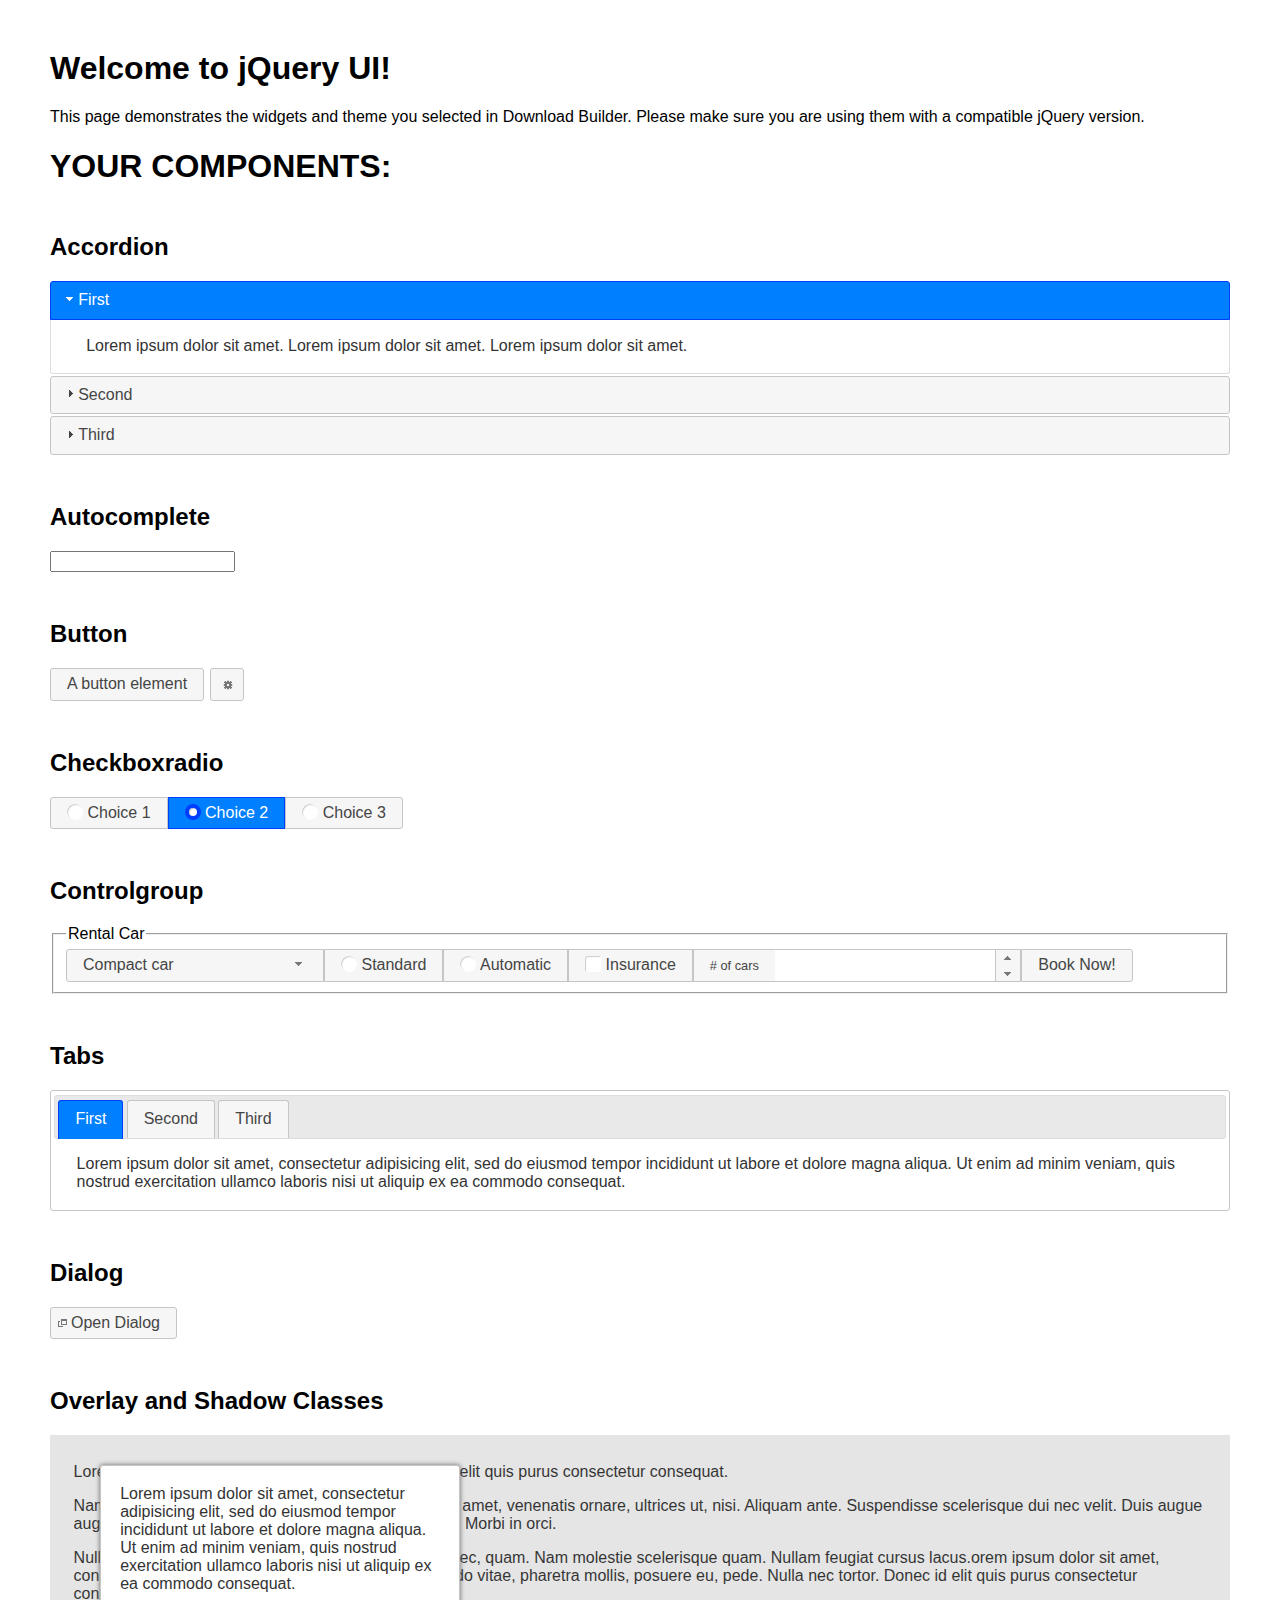
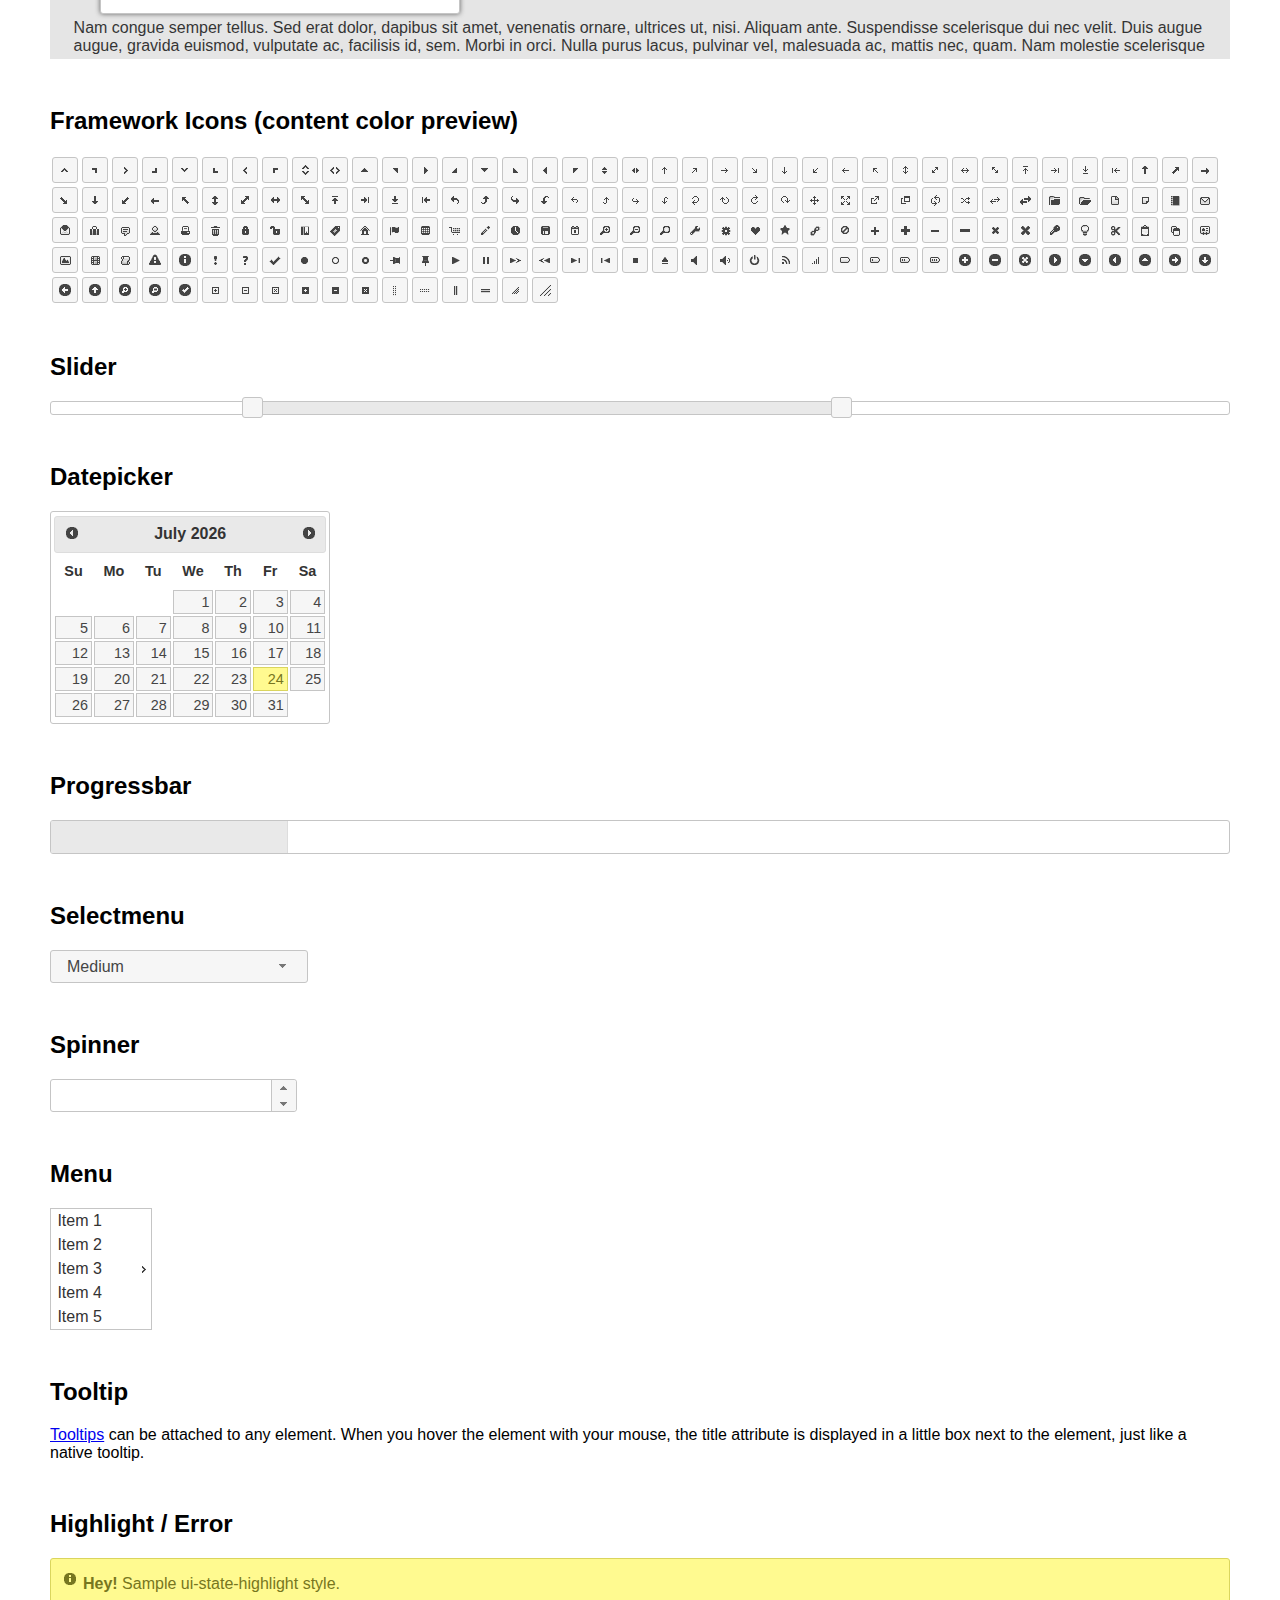
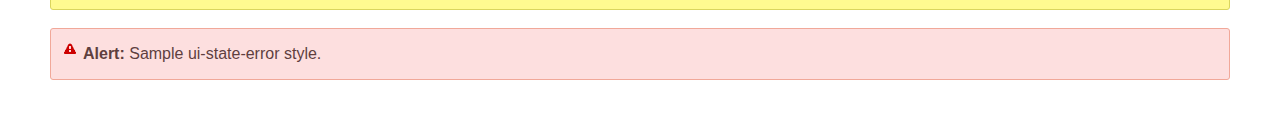
<file: web/library/jquery-ui-1.12.1.custom/index.html>
<!doctype html>
<html lang="us">
<head>
	<meta charset="utf-8">
	<title>jQuery UI Example Page</title>
	<link href="jquery-ui.css" rel="stylesheet">
	<style>
	body{
		font-family: "Trebuchet MS", sans-serif;
		margin: 50px;
	}
	.demoHeaders {
		margin-top: 2em;
	}
	#dialog-link {
		padding: .4em 1em .4em 20px;
		text-decoration: none;
		position: relative;
	}
	#dialog-link span.ui-icon {
		margin: 0 5px 0 0;
		position: absolute;
		left: .2em;
		top: 50%;
		margin-top: -8px;
	}
	#icons {
		margin: 0;
		padding: 0;
	}
	#icons li {
		margin: 2px;
		position: relative;
		padding: 4px 0;
		cursor: pointer;
		float: left;
		list-style: none;
	}
	#icons span.ui-icon {
		float: left;
		margin: 0 4px;
	}
	.fakewindowcontain .ui-widget-overlay {
		position: absolute;
	}
	select {
		width: 200px;
	}
	</style>
</head>
<body>

<h1>Welcome to jQuery UI!</h1>

<div class="ui-widget">
	<p>This page demonstrates the widgets and theme you selected in Download Builder. Please make sure you are using them with a compatible jQuery version.</p>
</div>

<h1>YOUR COMPONENTS:</h1>


<!-- Accordion -->
<h2 class="demoHeaders">Accordion</h2>
<div id="accordion">
	<h3>First</h3>
	<div>Lorem ipsum dolor sit amet. Lorem ipsum dolor sit amet. Lorem ipsum dolor sit amet.</div>
	<h3>Second</h3>
	<div>Phasellus mattis tincidunt nibh.</div>
	<h3>Third</h3>
	<div>Nam dui erat, auctor a, dignissim quis.</div>
</div>



<!-- Autocomplete -->
<h2 class="demoHeaders">Autocomplete</h2>
<div>
	<input id="autocomplete" title="type &quot;a&quot;">
</div>



<!-- Button -->
<h2 class="demoHeaders">Button</h2>
<button id="button">A button element</button>
<button id="button-icon">An icon-only button</button>



<!-- Checkboxradio -->
<h2 class="demoHeaders">Checkboxradio</h2>
<form style="margin-top: 1em;">
	<div id="radioset">
		<input type="radio" id="radio1" name="radio"><label for="radio1">Choice 1</label>
		<input type="radio" id="radio2" name="radio" checked="checked"><label for="radio2">Choice 2</label>
		<input type="radio" id="radio3" name="radio"><label for="radio3">Choice 3</label>
	</div>
</form>



<!-- Controlgroup -->
<h2 class="demoHeaders">Controlgroup</h2>
<fieldset>
	<legend>Rental Car</legend>
	<div id="controlgroup">
		<select id="car-type">
			<option>Compact car</option>
			<option>Midsize car</option>
			<option>Full size car</option>
			<option>SUV</option>
			<option>Luxury</option>
			<option>Truck</option>
			<option>Van</option>
		</select>
		<label for="transmission-standard">Standard</label>
		<input type="radio" name="transmission" id="transmission-standard">
		<label for="transmission-automatic">Automatic</label>
		<input type="radio" name="transmission" id="transmission-automatic">
		<label for="insurance">Insurance</label>
		<input type="checkbox" name="insurance" id="insurance">
		<label for="horizontal-spinner" class="ui-controlgroup-label"># of cars</label>
		<input id="horizontal-spinner" class="ui-spinner-input">
		<button>Book Now!</button>
	</div>
</fieldset>



<!-- Tabs -->
<h2 class="demoHeaders">Tabs</h2>
<div id="tabs">
	<ul>
		<li><a href="#tabs-1">First</a></li>
		<li><a href="#tabs-2">Second</a></li>
		<li><a href="#tabs-3">Third</a></li>
	</ul>
	<div id="tabs-1">Lorem ipsum dolor sit amet, consectetur adipisicing elit, sed do eiusmod tempor incididunt ut labore et dolore magna aliqua. Ut enim ad minim veniam, quis nostrud exercitation ullamco laboris nisi ut aliquip ex ea commodo consequat.</div>
	<div id="tabs-2">Phasellus mattis tincidunt nibh. Cras orci urna, blandit id, pretium vel, aliquet ornare, felis. Maecenas scelerisque sem non nisl. Fusce sed lorem in enim dictum bibendum.</div>
	<div id="tabs-3">Nam dui erat, auctor a, dignissim quis, sollicitudin eu, felis. Pellentesque nisi urna, interdum eget, sagittis et, consequat vestibulum, lacus. Mauris porttitor ullamcorper augue.</div>
</div>



<h2 class="demoHeaders">Dialog</h2>
<p>
	<button id="dialog-link" class="ui-button ui-corner-all ui-widget">
		<span class="ui-icon ui-icon-newwin"></span>Open Dialog
	</button>
</p>

<h2 class="demoHeaders">Overlay and Shadow Classes</h2>
<div style="position: relative; width: 96%; height: 200px; padding:1% 2%; overflow:hidden;" class="fakewindowcontain">
	<p>Lorem ipsum dolor sit amet,  Nulla nec tortor. Donec id elit quis purus consectetur consequat. </p><p>Nam congue semper tellus. Sed erat dolor, dapibus sit amet, venenatis ornare, ultrices ut, nisi. Aliquam ante. Suspendisse scelerisque dui nec velit. Duis augue augue, gravida euismod, vulputate ac, facilisis id, sem. Morbi in orci. </p><p>Nulla purus lacus, pulvinar vel, malesuada ac, mattis nec, quam. Nam molestie scelerisque quam. Nullam feugiat cursus lacus.orem ipsum dolor sit amet, consectetur adipiscing elit. Donec libero risus, commodo vitae, pharetra mollis, posuere eu, pede. Nulla nec tortor. Donec id elit quis purus consectetur consequat. </p><p>Nam congue semper tellus. Sed erat dolor, dapibus sit amet, venenatis ornare, ultrices ut, nisi. Aliquam ante. Suspendisse scelerisque dui nec velit. Duis augue augue, gravida euismod, vulputate ac, facilisis id, sem. Morbi in orci. Nulla purus lacus, pulvinar vel, malesuada ac, mattis nec, quam. Nam molestie scelerisque quam. </p><p>Nullam feugiat cursus lacus.orem ipsum dolor sit amet, consectetur adipiscing elit. Donec libero risus, commodo vitae, pharetra mollis, posuere eu, pede. Nulla nec tortor. Donec id elit quis purus consectetur consequat. Nam congue semper tellus. Sed erat dolor, dapibus sit amet, venenatis ornare, ultrices ut, nisi. Aliquam ante. </p><p>Suspendisse scelerisque dui nec velit. Duis augue augue, gravida euismod, vulputate ac, facilisis id, sem. Morbi in orci. Nulla purus lacus, pulvinar vel, malesuada ac, mattis nec, quam. Nam molestie scelerisque quam. Nullam feugiat cursus lacus.orem ipsum dolor sit amet, consectetur adipiscing elit. Donec libero risus, commodo vitae, pharetra mollis, posuere eu, pede. Nulla nec tortor. Donec id elit quis purus consectetur consequat. Nam congue semper tellus. Sed erat dolor, dapibus sit amet, venenatis ornare, ultrices ut, nisi. </p>

	<!-- ui-dialog -->
	<div class="ui-widget-overlay ui-front"></div>
	<div style="position: absolute; width: 320px; left: 50px; top: 30px; padding: 1.2em" class="ui-widget ui-front ui-widget-content ui-corner-all ui-widget-shadow">
		Lorem ipsum dolor sit amet, consectetur adipisicing elit, sed do eiusmod tempor incididunt ut labore et dolore magna aliqua. Ut enim ad minim veniam, quis nostrud exercitation ullamco laboris nisi ut aliquip ex ea commodo consequat.
	</div>

</div>

<!-- ui-dialog -->
<div id="dialog" title="Dialog Title">
	<p>Lorem ipsum dolor sit amet, consectetur adipisicing elit, sed do eiusmod tempor incididunt ut labore et dolore magna aliqua. Ut enim ad minim veniam, quis nostrud exercitation ullamco laboris nisi ut aliquip ex ea commodo consequat.</p>
</div>



<h2 class="demoHeaders">Framework Icons (content color preview)</h2>
<ul id="icons" class="ui-widget ui-helper-clearfix">
	<li class="ui-state-default ui-corner-all" title=".ui-icon-caret-1-n"><span class="ui-icon ui-icon-caret-1-n"></span></li>
	<li class="ui-state-default ui-corner-all" title=".ui-icon-caret-1-ne"><span class="ui-icon ui-icon-caret-1-ne"></span></li>
	<li class="ui-state-default ui-corner-all" title=".ui-icon-caret-1-e"><span class="ui-icon ui-icon-caret-1-e"></span></li>
	<li class="ui-state-default ui-corner-all" title=".ui-icon-caret-1-se"><span class="ui-icon ui-icon-caret-1-se"></span></li>
	<li class="ui-state-default ui-corner-all" title=".ui-icon-caret-1-s"><span class="ui-icon ui-icon-caret-1-s"></span></li>
	<li class="ui-state-default ui-corner-all" title=".ui-icon-caret-1-sw"><span class="ui-icon ui-icon-caret-1-sw"></span></li>
	<li class="ui-state-default ui-corner-all" title=".ui-icon-caret-1-w"><span class="ui-icon ui-icon-caret-1-w"></span></li>
	<li class="ui-state-default ui-corner-all" title=".ui-icon-caret-1-nw"><span class="ui-icon ui-icon-caret-1-nw"></span></li>
	<li class="ui-state-default ui-corner-all" title=".ui-icon-caret-2-n-s"><span class="ui-icon ui-icon-caret-2-n-s"></span></li>
	<li class="ui-state-default ui-corner-all" title=".ui-icon-caret-2-e-w"><span class="ui-icon ui-icon-caret-2-e-w"></span></li>
	<li class="ui-state-default ui-corner-all" title=".ui-icon-triangle-1-n"><span class="ui-icon ui-icon-triangle-1-n"></span></li>
	<li class="ui-state-default ui-corner-all" title=".ui-icon-triangle-1-ne"><span class="ui-icon ui-icon-triangle-1-ne"></span></li>
	<li class="ui-state-default ui-corner-all" title=".ui-icon-triangle-1-e"><span class="ui-icon ui-icon-triangle-1-e"></span></li>
	<li class="ui-state-default ui-corner-all" title=".ui-icon-triangle-1-se"><span class="ui-icon ui-icon-triangle-1-se"></span></li>
	<li class="ui-state-default ui-corner-all" title=".ui-icon-triangle-1-s"><span class="ui-icon ui-icon-triangle-1-s"></span></li>
	<li class="ui-state-default ui-corner-all" title=".ui-icon-triangle-1-sw"><span class="ui-icon ui-icon-triangle-1-sw"></span></li>
	<li class="ui-state-default ui-corner-all" title=".ui-icon-triangle-1-w"><span class="ui-icon ui-icon-triangle-1-w"></span></li>
	<li class="ui-state-default ui-corner-all" title=".ui-icon-triangle-1-nw"><span class="ui-icon ui-icon-triangle-1-nw"></span></li>
	<li class="ui-state-default ui-corner-all" title=".ui-icon-triangle-2-n-s"><span class="ui-icon ui-icon-triangle-2-n-s"></span></li>
	<li class="ui-state-default ui-corner-all" title=".ui-icon-triangle-2-e-w"><span class="ui-icon ui-icon-triangle-2-e-w"></span></li>
	<li class="ui-state-default ui-corner-all" title=".ui-icon-arrow-1-n"><span class="ui-icon ui-icon-arrow-1-n"></span></li>
	<li class="ui-state-default ui-corner-all" title=".ui-icon-arrow-1-ne"><span class="ui-icon ui-icon-arrow-1-ne"></span></li>
	<li class="ui-state-default ui-corner-all" title=".ui-icon-arrow-1-e"><span class="ui-icon ui-icon-arrow-1-e"></span></li>
	<li class="ui-state-default ui-corner-all" title=".ui-icon-arrow-1-se"><span class="ui-icon ui-icon-arrow-1-se"></span></li>
	<li class="ui-state-default ui-corner-all" title=".ui-icon-arrow-1-s"><span class="ui-icon ui-icon-arrow-1-s"></span></li>
	<li class="ui-state-default ui-corner-all" title=".ui-icon-arrow-1-sw"><span class="ui-icon ui-icon-arrow-1-sw"></span></li>
	<li class="ui-state-default ui-corner-all" title=".ui-icon-arrow-1-w"><span class="ui-icon ui-icon-arrow-1-w"></span></li>
	<li class="ui-state-default ui-corner-all" title=".ui-icon-arrow-1-nw"><span class="ui-icon ui-icon-arrow-1-nw"></span></li>
	<li class="ui-state-default ui-corner-all" title=".ui-icon-arrow-2-n-s"><span class="ui-icon ui-icon-arrow-2-n-s"></span></li>
	<li class="ui-state-default ui-corner-all" title=".ui-icon-arrow-2-ne-sw"><span class="ui-icon ui-icon-arrow-2-ne-sw"></span></li>
	<li class="ui-state-default ui-corner-all" title=".ui-icon-arrow-2-e-w"><span class="ui-icon ui-icon-arrow-2-e-w"></span></li>
	<li class="ui-state-default ui-corner-all" title=".ui-icon-arrow-2-se-nw"><span class="ui-icon ui-icon-arrow-2-se-nw"></span></li>
	<li class="ui-state-default ui-corner-all" title=".ui-icon-arrowstop-1-n"><span class="ui-icon ui-icon-arrowstop-1-n"></span></li>
	<li class="ui-state-default ui-corner-all" title=".ui-icon-arrowstop-1-e"><span class="ui-icon ui-icon-arrowstop-1-e"></span></li>
	<li class="ui-state-default ui-corner-all" title=".ui-icon-arrowstop-1-s"><span class="ui-icon ui-icon-arrowstop-1-s"></span></li>
	<li class="ui-state-default ui-corner-all" title=".ui-icon-arrowstop-1-w"><span class="ui-icon ui-icon-arrowstop-1-w"></span></li>
	<li class="ui-state-default ui-corner-all" title=".ui-icon-arrowthick-1-n"><span class="ui-icon ui-icon-arrowthick-1-n"></span></li>
	<li class="ui-state-default ui-corner-all" title=".ui-icon-arrowthick-1-ne"><span class="ui-icon ui-icon-arrowthick-1-ne"></span></li>
	<li class="ui-state-default ui-corner-all" title=".ui-icon-arrowthick-1-e"><span class="ui-icon ui-icon-arrowthick-1-e"></span></li>
	<li class="ui-state-default ui-corner-all" title=".ui-icon-arrowthick-1-se"><span class="ui-icon ui-icon-arrowthick-1-se"></span></li>
	<li class="ui-state-default ui-corner-all" title=".ui-icon-arrowthick-1-s"><span class="ui-icon ui-icon-arrowthick-1-s"></span></li>
	<li class="ui-state-default ui-corner-all" title=".ui-icon-arrowthick-1-sw"><span class="ui-icon ui-icon-arrowthick-1-sw"></span></li>
	<li class="ui-state-default ui-corner-all" title=".ui-icon-arrowthick-1-w"><span class="ui-icon ui-icon-arrowthick-1-w"></span></li>
	<li class="ui-state-default ui-corner-all" title=".ui-icon-arrowthick-1-nw"><span class="ui-icon ui-icon-arrowthick-1-nw"></span></li>
	<li class="ui-state-default ui-corner-all" title=".ui-icon-arrowthick-2-n-s"><span class="ui-icon ui-icon-arrowthick-2-n-s"></span></li>
	<li class="ui-state-default ui-corner-all" title=".ui-icon-arrowthick-2-ne-sw"><span class="ui-icon ui-icon-arrowthick-2-ne-sw"></span></li>
	<li class="ui-state-default ui-corner-all" title=".ui-icon-arrowthick-2-e-w"><span class="ui-icon ui-icon-arrowthick-2-e-w"></span></li>
	<li class="ui-state-default ui-corner-all" title=".ui-icon-arrowthick-2-se-nw"><span class="ui-icon ui-icon-arrowthick-2-se-nw"></span></li>
	<li class="ui-state-default ui-corner-all" title=".ui-icon-arrowthickstop-1-n"><span class="ui-icon ui-icon-arrowthickstop-1-n"></span></li>
	<li class="ui-state-default ui-corner-all" title=".ui-icon-arrowthickstop-1-e"><span class="ui-icon ui-icon-arrowthickstop-1-e"></span></li>
	<li class="ui-state-default ui-corner-all" title=".ui-icon-arrowthickstop-1-s"><span class="ui-icon ui-icon-arrowthickstop-1-s"></span></li>
	<li class="ui-state-default ui-corner-all" title=".ui-icon-arrowthickstop-1-w"><span class="ui-icon ui-icon-arrowthickstop-1-w"></span></li>
	<li class="ui-state-default ui-corner-all" title=".ui-icon-arrowreturnthick-1-w"><span class="ui-icon ui-icon-arrowreturnthick-1-w"></span></li>
	<li class="ui-state-default ui-corner-all" title=".ui-icon-arrowreturnthick-1-n"><span class="ui-icon ui-icon-arrowreturnthick-1-n"></span></li>
	<li class="ui-state-default ui-corner-all" title=".ui-icon-arrowreturnthick-1-e"><span class="ui-icon ui-icon-arrowreturnthick-1-e"></span></li>
	<li class="ui-state-default ui-corner-all" title=".ui-icon-arrowreturnthick-1-s"><span class="ui-icon ui-icon-arrowreturnthick-1-s"></span></li>
	<li class="ui-state-default ui-corner-all" title=".ui-icon-arrowreturn-1-w"><span class="ui-icon ui-icon-arrowreturn-1-w"></span></li>
	<li class="ui-state-default ui-corner-all" title=".ui-icon-arrowreturn-1-n"><span class="ui-icon ui-icon-arrowreturn-1-n"></span></li>
	<li class="ui-state-default ui-corner-all" title=".ui-icon-arrowreturn-1-e"><span class="ui-icon ui-icon-arrowreturn-1-e"></span></li>
	<li class="ui-state-default ui-corner-all" title=".ui-icon-arrowreturn-1-s"><span class="ui-icon ui-icon-arrowreturn-1-s"></span></li>
	<li class="ui-state-default ui-corner-all" title=".ui-icon-arrowrefresh-1-w"><span class="ui-icon ui-icon-arrowrefresh-1-w"></span></li>
	<li class="ui-state-default ui-corner-all" title=".ui-icon-arrowrefresh-1-n"><span class="ui-icon ui-icon-arrowrefresh-1-n"></span></li>
	<li class="ui-state-default ui-corner-all" title=".ui-icon-arrowrefresh-1-e"><span class="ui-icon ui-icon-arrowrefresh-1-e"></span></li>
	<li class="ui-state-default ui-corner-all" title=".ui-icon-arrowrefresh-1-s"><span class="ui-icon ui-icon-arrowrefresh-1-s"></span></li>
	<li class="ui-state-default ui-corner-all" title=".ui-icon-arrow-4"><span class="ui-icon ui-icon-arrow-4"></span></li>
	<li class="ui-state-default ui-corner-all" title=".ui-icon-arrow-4-diag"><span class="ui-icon ui-icon-arrow-4-diag"></span></li>
	<li class="ui-state-default ui-corner-all" title=".ui-icon-extlink"><span class="ui-icon ui-icon-extlink"></span></li>
	<li class="ui-state-default ui-corner-all" title=".ui-icon-newwin"><span class="ui-icon ui-icon-newwin"></span></li>
	<li class="ui-state-default ui-corner-all" title=".ui-icon-refresh"><span class="ui-icon ui-icon-refresh"></span></li>
	<li class="ui-state-default ui-corner-all" title=".ui-icon-shuffle"><span class="ui-icon ui-icon-shuffle"></span></li>
	<li class="ui-state-default ui-corner-all" title=".ui-icon-transfer-e-w"><span class="ui-icon ui-icon-transfer-e-w"></span></li>
	<li class="ui-state-default ui-corner-all" title=".ui-icon-transferthick-e-w"><span class="ui-icon ui-icon-transferthick-e-w"></span></li>
	<li class="ui-state-default ui-corner-all" title=".ui-icon-folder-collapsed"><span class="ui-icon ui-icon-folder-collapsed"></span></li>
	<li class="ui-state-default ui-corner-all" title=".ui-icon-folder-open"><span class="ui-icon ui-icon-folder-open"></span></li>
	<li class="ui-state-default ui-corner-all" title=".ui-icon-document"><span class="ui-icon ui-icon-document"></span></li>
	<li class="ui-state-default ui-corner-all" title=".ui-icon-document-b"><span class="ui-icon ui-icon-document-b"></span></li>
	<li class="ui-state-default ui-corner-all" title=".ui-icon-note"><span class="ui-icon ui-icon-note"></span></li>
	<li class="ui-state-default ui-corner-all" title=".ui-icon-mail-closed"><span class="ui-icon ui-icon-mail-closed"></span></li>
	<li class="ui-state-default ui-corner-all" title=".ui-icon-mail-open"><span class="ui-icon ui-icon-mail-open"></span></li>
	<li class="ui-state-default ui-corner-all" title=".ui-icon-suitcase"><span class="ui-icon ui-icon-suitcase"></span></li>
	<li class="ui-state-default ui-corner-all" title=".ui-icon-comment"><span class="ui-icon ui-icon-comment"></span></li>
	<li class="ui-state-default ui-corner-all" title=".ui-icon-person"><span class="ui-icon ui-icon-person"></span></li>
	<li class="ui-state-default ui-corner-all" title=".ui-icon-print"><span class="ui-icon ui-icon-print"></span></li>
	<li class="ui-state-default ui-corner-all" title=".ui-icon-trash"><span class="ui-icon ui-icon-trash"></span></li>
	<li class="ui-state-default ui-corner-all" title=".ui-icon-locked"><span class="ui-icon ui-icon-locked"></span></li>
	<li class="ui-state-default ui-corner-all" title=".ui-icon-unlocked"><span class="ui-icon ui-icon-unlocked"></span></li>
	<li class="ui-state-default ui-corner-all" title=".ui-icon-bookmark"><span class="ui-icon ui-icon-bookmark"></span></li>
	<li class="ui-state-default ui-corner-all" title=".ui-icon-tag"><span class="ui-icon ui-icon-tag"></span></li>
	<li class="ui-state-default ui-corner-all" title=".ui-icon-home"><span class="ui-icon ui-icon-home"></span></li>
	<li class="ui-state-default ui-corner-all" title=".ui-icon-flag"><span class="ui-icon ui-icon-flag"></span></li>
	<li class="ui-state-default ui-corner-all" title=".ui-icon-calculator"><span class="ui-icon ui-icon-calculator"></span></li>
	<li class="ui-state-default ui-corner-all" title=".ui-icon-cart"><span class="ui-icon ui-icon-cart"></span></li>
	<li class="ui-state-default ui-corner-all" title=".ui-icon-pencil"><span class="ui-icon ui-icon-pencil"></span></li>
	<li class="ui-state-default ui-corner-all" title=".ui-icon-clock"><span class="ui-icon ui-icon-clock"></span></li>
	<li class="ui-state-default ui-corner-all" title=".ui-icon-disk"><span class="ui-icon ui-icon-disk"></span></li>
	<li class="ui-state-default ui-corner-all" title=".ui-icon-calendar"><span class="ui-icon ui-icon-calendar"></span></li>
	<li class="ui-state-default ui-corner-all" title=".ui-icon-zoomin"><span class="ui-icon ui-icon-zoomin"></span></li>
	<li class="ui-state-default ui-corner-all" title=".ui-icon-zoomout"><span class="ui-icon ui-icon-zoomout"></span></li>
	<li class="ui-state-default ui-corner-all" title=".ui-icon-search"><span class="ui-icon ui-icon-search"></span></li>
	<li class="ui-state-default ui-corner-all" title=".ui-icon-wrench"><span class="ui-icon ui-icon-wrench"></span></li>
	<li class="ui-state-default ui-corner-all" title=".ui-icon-gear"><span class="ui-icon ui-icon-gear"></span></li>
	<li class="ui-state-default ui-corner-all" title=".ui-icon-heart"><span class="ui-icon ui-icon-heart"></span></li>
	<li class="ui-state-default ui-corner-all" title=".ui-icon-star"><span class="ui-icon ui-icon-star"></span></li>
	<li class="ui-state-default ui-corner-all" title=".ui-icon-link"><span class="ui-icon ui-icon-link"></span></li>
	<li class="ui-state-default ui-corner-all" title=".ui-icon-cancel"><span class="ui-icon ui-icon-cancel"></span></li>
	<li class="ui-state-default ui-corner-all" title=".ui-icon-plus"><span class="ui-icon ui-icon-plus"></span></li>
	<li class="ui-state-default ui-corner-all" title=".ui-icon-plusthick"><span class="ui-icon ui-icon-plusthick"></span></li>
	<li class="ui-state-default ui-corner-all" title=".ui-icon-minus"><span class="ui-icon ui-icon-minus"></span></li>
	<li class="ui-state-default ui-corner-all" title=".ui-icon-minusthick"><span class="ui-icon ui-icon-minusthick"></span></li>
	<li class="ui-state-default ui-corner-all" title=".ui-icon-close"><span class="ui-icon ui-icon-close"></span></li>
	<li class="ui-state-default ui-corner-all" title=".ui-icon-closethick"><span class="ui-icon ui-icon-closethick"></span></li>
	<li class="ui-state-default ui-corner-all" title=".ui-icon-key"><span class="ui-icon ui-icon-key"></span></li>
	<li class="ui-state-default ui-corner-all" title=".ui-icon-lightbulb"><span class="ui-icon ui-icon-lightbulb"></span></li>
	<li class="ui-state-default ui-corner-all" title=".ui-icon-scissors"><span class="ui-icon ui-icon-scissors"></span></li>
	<li class="ui-state-default ui-corner-all" title=".ui-icon-clipboard"><span class="ui-icon ui-icon-clipboard"></span></li>
	<li class="ui-state-default ui-corner-all" title=".ui-icon-copy"><span class="ui-icon ui-icon-copy"></span></li>
	<li class="ui-state-default ui-corner-all" title=".ui-icon-contact"><span class="ui-icon ui-icon-contact"></span></li>
	<li class="ui-state-default ui-corner-all" title=".ui-icon-image"><span class="ui-icon ui-icon-image"></span></li>
	<li class="ui-state-default ui-corner-all" title=".ui-icon-video"><span class="ui-icon ui-icon-video"></span></li>
	<li class="ui-state-default ui-corner-all" title=".ui-icon-script"><span class="ui-icon ui-icon-script"></span></li>
	<li class="ui-state-default ui-corner-all" title=".ui-icon-alert"><span class="ui-icon ui-icon-alert"></span></li>
	<li class="ui-state-default ui-corner-all" title=".ui-icon-info"><span class="ui-icon ui-icon-info"></span></li>
	<li class="ui-state-default ui-corner-all" title=".ui-icon-notice"><span class="ui-icon ui-icon-notice"></span></li>
	<li class="ui-state-default ui-corner-all" title=".ui-icon-help"><span class="ui-icon ui-icon-help"></span></li>
	<li class="ui-state-default ui-corner-all" title=".ui-icon-check"><span class="ui-icon ui-icon-check"></span></li>
	<li class="ui-state-default ui-corner-all" title=".ui-icon-bullet"><span class="ui-icon ui-icon-bullet"></span></li>
	<li class="ui-state-default ui-corner-all" title=".ui-icon-radio-off"><span class="ui-icon ui-icon-radio-off"></span></li>
	<li class="ui-state-default ui-corner-all" title=".ui-icon-radio-on"><span class="ui-icon ui-icon-radio-on"></span></li>
	<li class="ui-state-default ui-corner-all" title=".ui-icon-pin-w"><span class="ui-icon ui-icon-pin-w"></span></li>
	<li class="ui-state-default ui-corner-all" title=".ui-icon-pin-s"><span class="ui-icon ui-icon-pin-s"></span></li>
	<li class="ui-state-default ui-corner-all" title=".ui-icon-play"><span class="ui-icon ui-icon-play"></span></li>
	<li class="ui-state-default ui-corner-all" title=".ui-icon-pause"><span class="ui-icon ui-icon-pause"></span></li>
	<li class="ui-state-default ui-corner-all" title=".ui-icon-seek-next"><span class="ui-icon ui-icon-seek-next"></span></li>
	<li class="ui-state-default ui-corner-all" title=".ui-icon-seek-prev"><span class="ui-icon ui-icon-seek-prev"></span></li>
	<li class="ui-state-default ui-corner-all" title=".ui-icon-seek-end"><span class="ui-icon ui-icon-seek-end"></span></li>
	<li class="ui-state-default ui-corner-all" title=".ui-icon-seek-first"><span class="ui-icon ui-icon-seek-first"></span></li>
	<li class="ui-state-default ui-corner-all" title=".ui-icon-stop"><span class="ui-icon ui-icon-stop"></span></li>
	<li class="ui-state-default ui-corner-all" title=".ui-icon-eject"><span class="ui-icon ui-icon-eject"></span></li>
	<li class="ui-state-default ui-corner-all" title=".ui-icon-volume-off"><span class="ui-icon ui-icon-volume-off"></span></li>
	<li class="ui-state-default ui-corner-all" title=".ui-icon-volume-on"><span class="ui-icon ui-icon-volume-on"></span></li>
	<li class="ui-state-default ui-corner-all" title=".ui-icon-power"><span class="ui-icon ui-icon-power"></span></li>
	<li class="ui-state-default ui-corner-all" title=".ui-icon-signal-diag"><span class="ui-icon ui-icon-signal-diag"></span></li>
	<li class="ui-state-default ui-corner-all" title=".ui-icon-signal"><span class="ui-icon ui-icon-signal"></span></li>
	<li class="ui-state-default ui-corner-all" title=".ui-icon-battery-0"><span class="ui-icon ui-icon-battery-0"></span></li>
	<li class="ui-state-default ui-corner-all" title=".ui-icon-battery-1"><span class="ui-icon ui-icon-battery-1"></span></li>
	<li class="ui-state-default ui-corner-all" title=".ui-icon-battery-2"><span class="ui-icon ui-icon-battery-2"></span></li>
	<li class="ui-state-default ui-corner-all" title=".ui-icon-battery-3"><span class="ui-icon ui-icon-battery-3"></span></li>
	<li class="ui-state-default ui-corner-all" title=".ui-icon-circle-plus"><span class="ui-icon ui-icon-circle-plus"></span></li>
	<li class="ui-state-default ui-corner-all" title=".ui-icon-circle-minus"><span class="ui-icon ui-icon-circle-minus"></span></li>
	<li class="ui-state-default ui-corner-all" title=".ui-icon-circle-close"><span class="ui-icon ui-icon-circle-close"></span></li>
	<li class="ui-state-default ui-corner-all" title=".ui-icon-circle-triangle-e"><span class="ui-icon ui-icon-circle-triangle-e"></span></li>
	<li class="ui-state-default ui-corner-all" title=".ui-icon-circle-triangle-s"><span class="ui-icon ui-icon-circle-triangle-s"></span></li>
	<li class="ui-state-default ui-corner-all" title=".ui-icon-circle-triangle-w"><span class="ui-icon ui-icon-circle-triangle-w"></span></li>
	<li class="ui-state-default ui-corner-all" title=".ui-icon-circle-triangle-n"><span class="ui-icon ui-icon-circle-triangle-n"></span></li>
	<li class="ui-state-default ui-corner-all" title=".ui-icon-circle-arrow-e"><span class="ui-icon ui-icon-circle-arrow-e"></span></li>
	<li class="ui-state-default ui-corner-all" title=".ui-icon-circle-arrow-s"><span class="ui-icon ui-icon-circle-arrow-s"></span></li>
	<li class="ui-state-default ui-corner-all" title=".ui-icon-circle-arrow-w"><span class="ui-icon ui-icon-circle-arrow-w"></span></li>
	<li class="ui-state-default ui-corner-all" title=".ui-icon-circle-arrow-n"><span class="ui-icon ui-icon-circle-arrow-n"></span></li>
	<li class="ui-state-default ui-corner-all" title=".ui-icon-circle-zoomin"><span class="ui-icon ui-icon-circle-zoomin"></span></li>
	<li class="ui-state-default ui-corner-all" title=".ui-icon-circle-zoomout"><span class="ui-icon ui-icon-circle-zoomout"></span></li>
	<li class="ui-state-default ui-corner-all" title=".ui-icon-circle-check"><span class="ui-icon ui-icon-circle-check"></span></li>
	<li class="ui-state-default ui-corner-all" title=".ui-icon-circlesmall-plus"><span class="ui-icon ui-icon-circlesmall-plus"></span></li>
	<li class="ui-state-default ui-corner-all" title=".ui-icon-circlesmall-minus"><span class="ui-icon ui-icon-circlesmall-minus"></span></li>
	<li class="ui-state-default ui-corner-all" title=".ui-icon-circlesmall-close"><span class="ui-icon ui-icon-circlesmall-close"></span></li>
	<li class="ui-state-default ui-corner-all" title=".ui-icon-squaresmall-plus"><span class="ui-icon ui-icon-squaresmall-plus"></span></li>
	<li class="ui-state-default ui-corner-all" title=".ui-icon-squaresmall-minus"><span class="ui-icon ui-icon-squaresmall-minus"></span></li>
	<li class="ui-state-default ui-corner-all" title=".ui-icon-squaresmall-close"><span class="ui-icon ui-icon-squaresmall-close"></span></li>
	<li class="ui-state-default ui-corner-all" title=".ui-icon-grip-dotted-vertical"><span class="ui-icon ui-icon-grip-dotted-vertical"></span></li>
	<li class="ui-state-default ui-corner-all" title=".ui-icon-grip-dotted-horizontal"><span class="ui-icon ui-icon-grip-dotted-horizontal"></span></li>
	<li class="ui-state-default ui-corner-all" title=".ui-icon-grip-solid-vertical"><span class="ui-icon ui-icon-grip-solid-vertical"></span></li>
	<li class="ui-state-default ui-corner-all" title=".ui-icon-grip-solid-horizontal"><span class="ui-icon ui-icon-grip-solid-horizontal"></span></li>
	<li class="ui-state-default ui-corner-all" title=".ui-icon-gripsmall-diagonal-se"><span class="ui-icon ui-icon-gripsmall-diagonal-se"></span></li>
	<li class="ui-state-default ui-corner-all" title=".ui-icon-grip-diagonal-se"><span class="ui-icon ui-icon-grip-diagonal-se"></span></li>
</ul>


<!-- Slider -->
<h2 class="demoHeaders">Slider</h2>
<div id="slider"></div>



<!-- Datepicker -->
<h2 class="demoHeaders">Datepicker</h2>
<div id="datepicker"></div>



<!-- Progressbar -->
<h2 class="demoHeaders">Progressbar</h2>
<div id="progressbar"></div>



<!-- Progressbar -->
<h2 class="demoHeaders">Selectmenu</h2>
<select id="selectmenu">
	<option>Slower</option>
	<option>Slow</option>
	<option selected="selected">Medium</option>
	<option>Fast</option>
	<option>Faster</option>
</select>



<!-- Spinner -->
<h2 class="demoHeaders">Spinner</h2>
<input id="spinner">



<!-- Menu -->
<h2 class="demoHeaders">Menu</h2>
<ul style="width:100px;" id="menu">
	<li><div>Item 1</div></li>
	<li><div>Item 2</div></li>
	<li><div>Item 3</div>
		<ul>
			<li><div>Item 3-1</div></li>
			<li><div>Item 3-2</div></li>
			<li><div>Item 3-3</div></li>
			<li><div>Item 3-4</div></li>
			<li><div>Item 3-5</div></li>
		</ul>
	</li>
	<li><div>Item 4</div></li>
	<li><div>Item 5</div></li>
</ul>



<!-- Tooltip -->
<h2 class="demoHeaders">Tooltip</h2>
<p id="tooltip">
	<a href="#" title="That&apos;s what this widget is">Tooltips</a> can be attached to any element. When you hover
the element with your mouse, the title attribute is displayed in a little box next to the element, just like a native tooltip.
</p>


<!-- Highlight / Error -->
<h2 class="demoHeaders">Highlight / Error</h2>
<div class="ui-widget">
	<div class="ui-state-highlight ui-corner-all" style="margin-top: 20px; padding: 0 .7em;">
		<p><span class="ui-icon ui-icon-info" style="float: left; margin-right: .3em;"></span>
		<strong>Hey!</strong> Sample ui-state-highlight style.</p>
	</div>
</div>
<br>
<div class="ui-widget">
	<div class="ui-state-error ui-corner-all" style="padding: 0 .7em;">
		<p><span class="ui-icon ui-icon-alert" style="float: left; margin-right: .3em;"></span>
		<strong>Alert:</strong> Sample ui-state-error style.</p>
	</div>
</div>

<script src="external/jquery/jquery.js"></script>
<script src="jquery-ui.js"></script>
<script>

$( "#accordion" ).accordion();



var availableTags = [
	"ActionScript",
	"AppleScript",
	"Asp",
	"BASIC",
	"C",
	"C++",
	"Clojure",
	"COBOL",
	"ColdFusion",
	"Erlang",
	"Fortran",
	"Groovy",
	"Haskell",
	"Java",
	"JavaScript",
	"Lisp",
	"Perl",
	"PHP",
	"Python",
	"Ruby",
	"Scala",
	"Scheme"
];
$( "#autocomplete" ).autocomplete({
	source: availableTags
});



$( "#button" ).button();
$( "#button-icon" ).button({
	icon: "ui-icon-gear",
	showLabel: false
});



$( "#radioset" ).buttonset();



$( "#controlgroup" ).controlgroup();



$( "#tabs" ).tabs();



$( "#dialog" ).dialog({
	autoOpen: false,
	width: 400,
	buttons: [
		{
			text: "Ok",
			click: function() {
				$( this ).dialog( "close" );
			}
		},
		{
			text: "Cancel",
			click: function() {
				$( this ).dialog( "close" );
			}
		}
	]
});

// Link to open the dialog
$( "#dialog-link" ).click(function( event ) {
	$( "#dialog" ).dialog( "open" );
	event.preventDefault();
});



$( "#datepicker" ).datepicker({
	inline: true
});



$( "#slider" ).slider({
	range: true,
	values: [ 17, 67 ]
});



$( "#progressbar" ).progressbar({
	value: 20
});



$( "#spinner" ).spinner();



$( "#menu" ).menu();



$( "#tooltip" ).tooltip();



$( "#selectmenu" ).selectmenu();


// Hover states on the static widgets
$( "#dialog-link, #icons li" ).hover(
	function() {
		$( this ).addClass( "ui-state-hover" );
	},
	function() {
		$( this ).removeClass( "ui-state-hover" );
	}
);
</script>
</body>
</html>
</file>
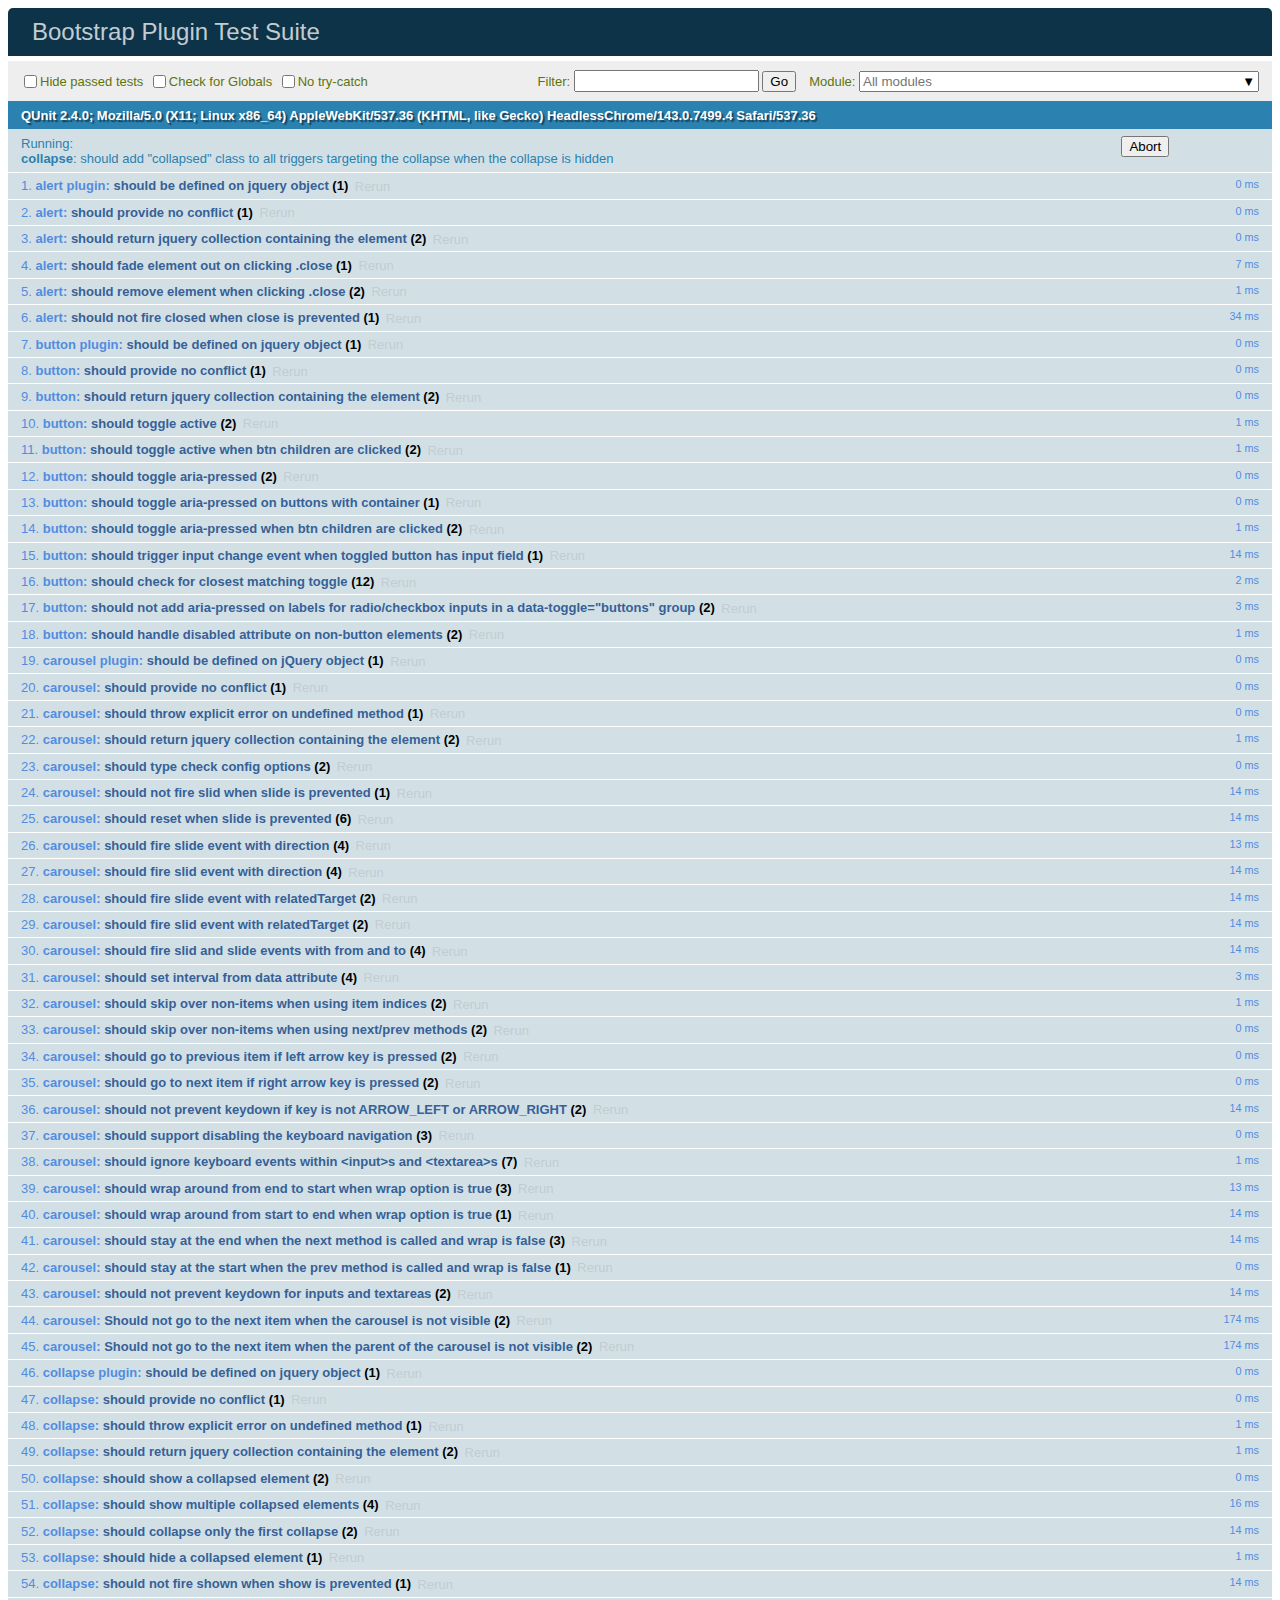
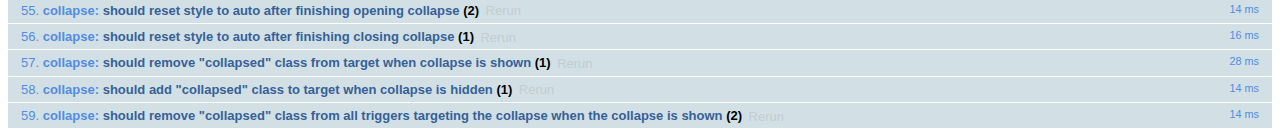
<file: web/v1/bootstrap-4.0.0-beta.2/js/tests/index.html>
<!doctype html>
<html>
  <head>
    <meta charset="utf-8">
    <meta name="viewport" content="width=device-width, initial-scale=1, shrink-to-fit=no">
    <title>Bootstrap Plugin Test Suite</title>

    <!-- jQuery -->
    <script src="../../assets/js/vendor/jquery-slim.min.js"></script>
    <script src="../../assets/js/vendor/popper.min.js"></script>

    <!-- QUnit -->
    <link rel="stylesheet" href="vendor/qunit.css" media="screen">
    <script src="vendor/qunit.js"></script>

    <script>
      // Disable jQuery event aliases to ensure we don't accidentally use any of them
      [
        'blur',
        'focus',
        'focusin',
        'focusout',
        'resize',
        'scroll',
        'click',
        'dblclick',
        'mousedown',
        'mouseup',
        'mousemove',
        'mouseover',
        'mouseout',
        'mouseenter',
        'mouseleave',
        'change',
        'select',
        'submit',
        'keydown',
        'keypress',
        'keyup',
        'contextmenu'
      ].forEach(function(eventAlias) {
        $.fn[eventAlias] = function() {
          throw new Error('Using the ".' + eventAlias + '()" method is not allowed, so that Bootstrap can be compatible with custom jQuery builds which exclude the "event aliases" module that defines said method. See https://github.com/twbs/bootstrap/blob/master/CONTRIBUTING.md#js')
        }
      })

      // Require assert.expect in each test
      QUnit.config.requireExpects = true

      // See https://github.com/axemclion/grunt-saucelabs#test-result-details-with-qunit
      var log = []
      var testName

      QUnit.done(function(testResults) {
        var tests = []
        for (var i = 0; i < log.length; i++) {
          var details = log[i]
          tests.push({
            name: details.name,
            result: details.result,
            expected: details.expected,
            actual: details.actual,
            source: details.source
          })
        }
        testResults.tests = tests

        window.global_test_results = testResults
      })

      QUnit.testStart(function(testDetails) {
        QUnit.log(function(details) {
          if (!details.result) {
            details.name = testDetails.name
            log.push(details)
          }
        })
      })

      // Cleanup
      QUnit.testDone(function () {
        $('#modal-test, .modal-backdrop').remove()
      })

      // Display fixture on-screen on iOS to avoid false positives
      // See https://github.com/twbs/bootstrap/pull/15955
      if (/iPhone|iPad|iPod/.test(navigator.userAgent)) {
        QUnit.begin(function() {
          $('#qunit-fixture').css({ top: 0, left: 0 })
        })

        QUnit.done(function() {
          $('#qunit-fixture').css({ top: '', left: '' })
        })
      }
    </script>

    <!-- Transpiled Plugins -->
    <script src="../dist/util.js"></script>
    <script src="../dist/alert.js"></script>
    <script src="../dist/button.js"></script>
    <script src="../dist/carousel.js"></script>
    <script src="../dist/collapse.js"></script>
    <script src="../dist/dropdown.js"></script>
    <script src="../dist/modal.js"></script>
    <script src="../dist/scrollspy.js"></script>
    <script src="../dist/tab.js"></script>
    <script src="../dist/tooltip.js"></script>
    <script src="../dist/popover.js"></script>

    <!-- Unit Tests -->
    <script src="unit/alert.js"></script>
    <script src="unit/button.js"></script>
    <script src="unit/carousel.js"></script>
    <script src="unit/collapse.js"></script>
    <script src="unit/dropdown.js"></script>
    <script src="unit/modal.js"></script>
    <script src="unit/scrollspy.js"></script>
    <script src="unit/tab.js"></script>
    <script src="unit/tooltip.js"></script>
    <script src="unit/popover.js"></script>
  </head>
  <body>
    <div id="qunit-container">
      <div id="qunit"></div>
      <div id="qunit-fixture"></div>
    </div>
  </body>
</html>
</file>
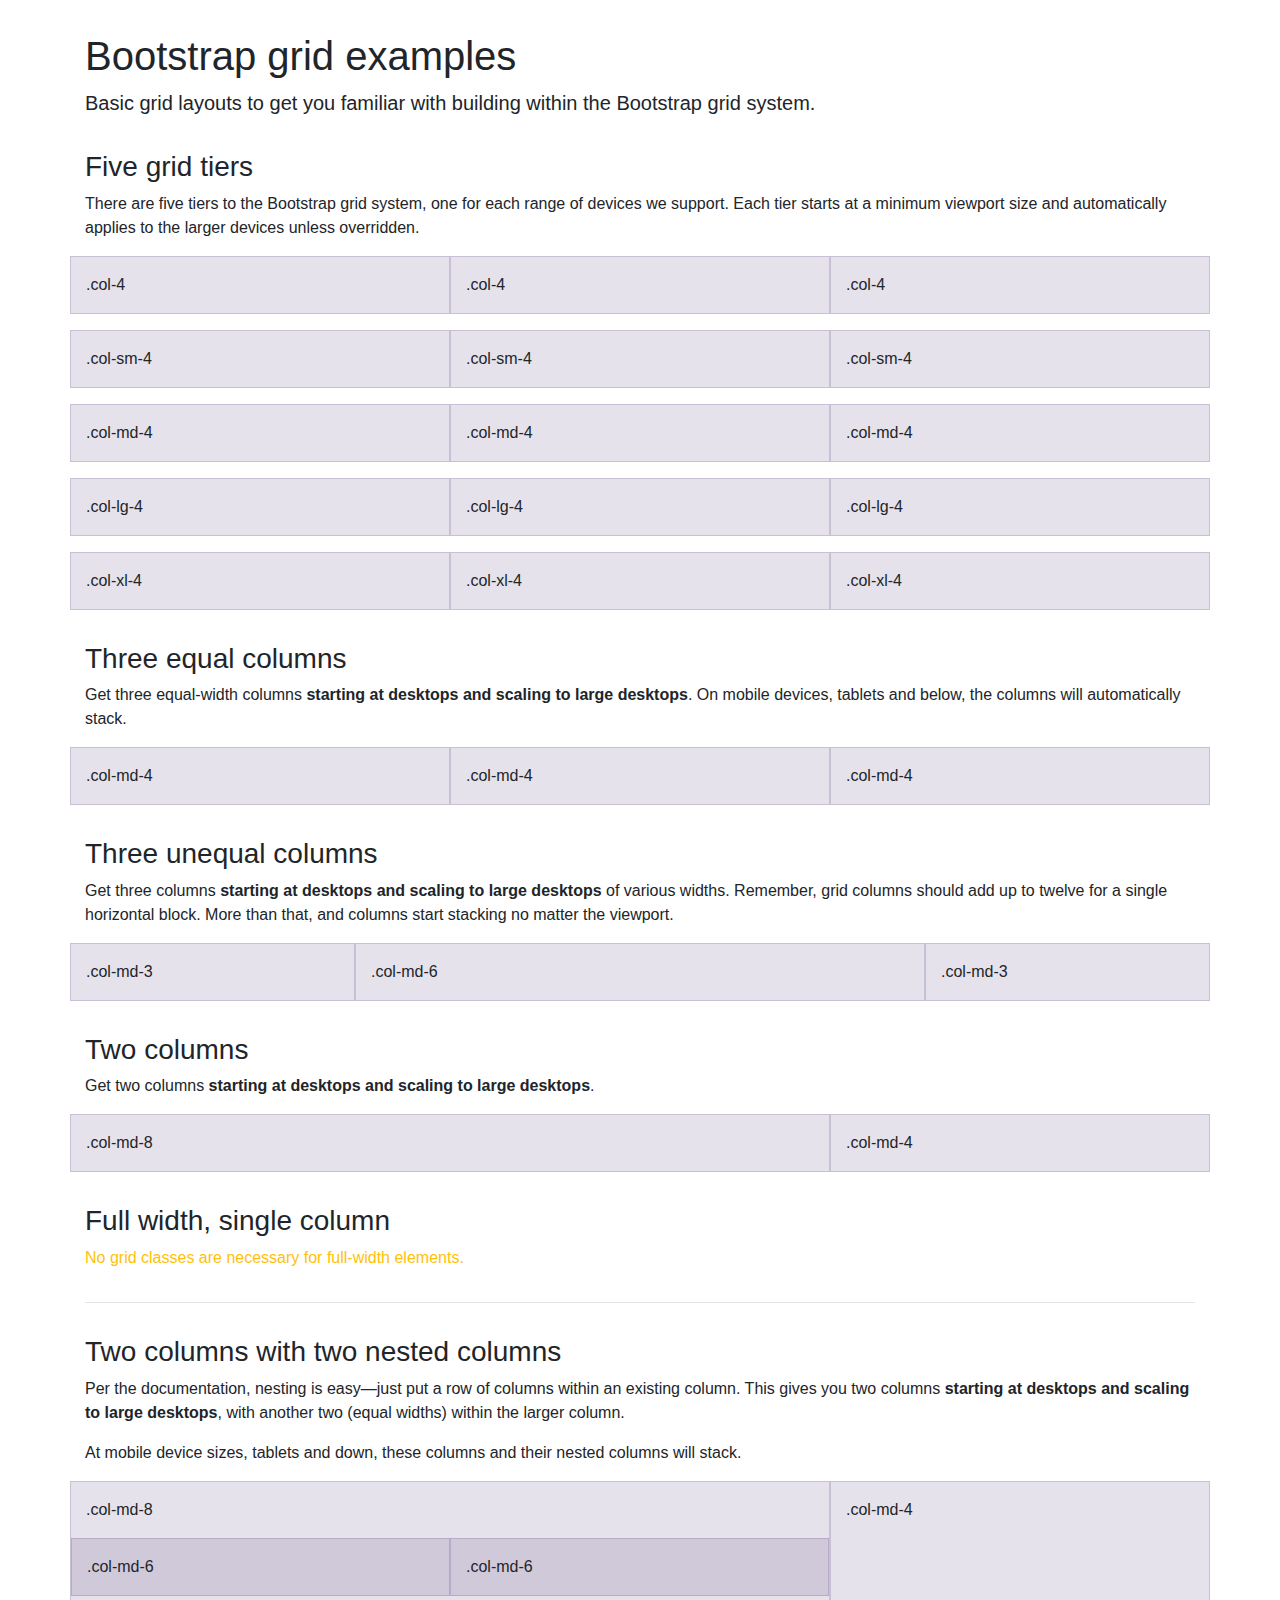
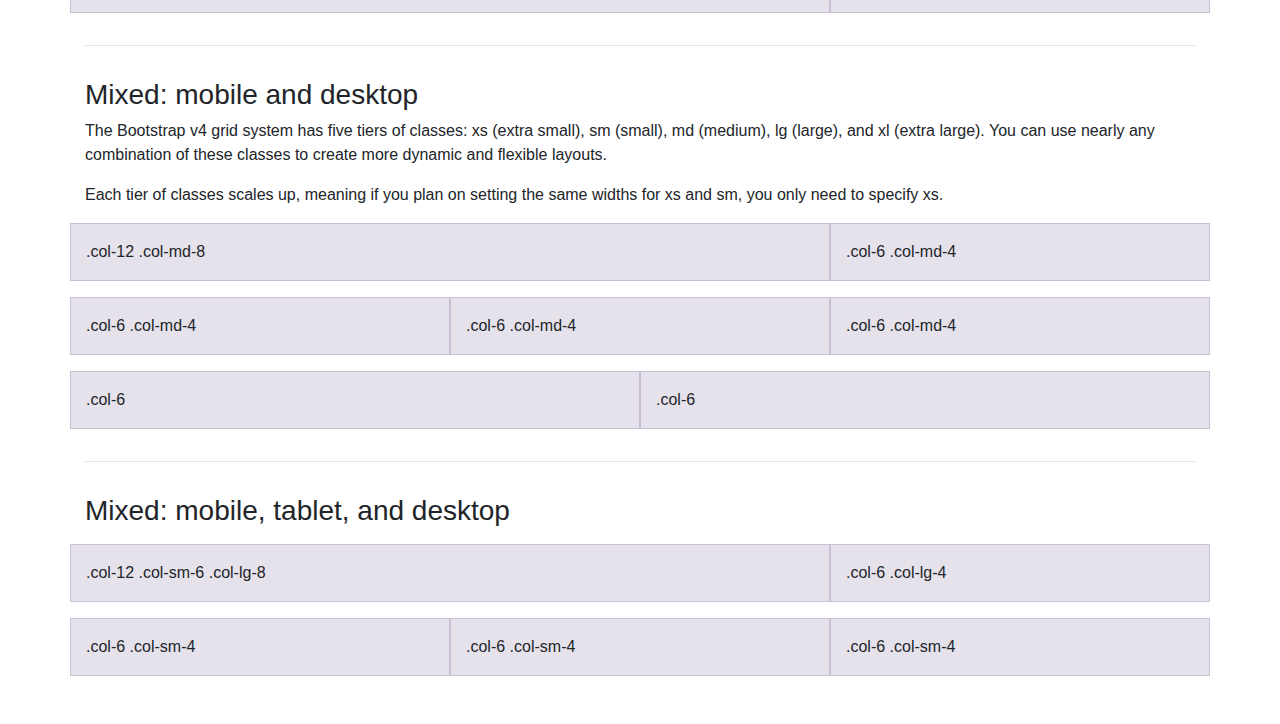
<file: web/v1/bootstrap-4.0.0-beta.2/docs/4.0/examples/grid/index.html>
<!doctype html>
<html lang="en">
  <head>
    <meta charset="utf-8">
    <meta name="viewport" content="width=device-width, initial-scale=1, shrink-to-fit=no">
    <meta name="description" content="">
    <meta name="author" content="">
    <link rel="icon" href="../../../../favicon.ico">

    <title>Grid Template for Bootstrap</title>

    <!-- Bootstrap core CSS -->
    <link href="../../../../dist/css/bootstrap.min.css" rel="stylesheet">

    <!-- Custom styles for this template -->
    <link href="grid.css" rel="stylesheet">
  </head>

  <body>
    <div class="container">

      <h1>Bootstrap grid examples</h1>
      <p class="lead">Basic grid layouts to get you familiar with building within the Bootstrap grid system.</p>

      <h3>Five grid tiers</h3>
      <p>There are five tiers to the Bootstrap grid system, one for each range of devices we support. Each tier starts at a minimum viewport size and automatically applies to the larger devices unless overridden.</p>

      <div class="row">
        <div class="col-4">.col-4</div>
        <div class="col-4">.col-4</div>
        <div class="col-4">.col-4</div>
      </div>

      <div class="row">
        <div class="col-sm-4">.col-sm-4</div>
        <div class="col-sm-4">.col-sm-4</div>
        <div class="col-sm-4">.col-sm-4</div>
      </div>

      <div class="row">
        <div class="col-md-4">.col-md-4</div>
        <div class="col-md-4">.col-md-4</div>
        <div class="col-md-4">.col-md-4</div>
      </div>

      <div class="row">
        <div class="col-lg-4">.col-lg-4</div>
        <div class="col-lg-4">.col-lg-4</div>
        <div class="col-lg-4">.col-lg-4</div>
      </div>

      <div class="row">
        <div class="col-xl-4">.col-xl-4</div>
        <div class="col-xl-4">.col-xl-4</div>
        <div class="col-xl-4">.col-xl-4</div>
      </div>

      <h3>Three equal columns</h3>
      <p>Get three equal-width columns <strong>starting at desktops and scaling to large desktops</strong>. On mobile devices, tablets and below, the columns will automatically stack.</p>
      <div class="row">
        <div class="col-md-4">.col-md-4</div>
        <div class="col-md-4">.col-md-4</div>
        <div class="col-md-4">.col-md-4</div>
      </div>

      <h3>Three unequal columns</h3>
      <p>Get three columns <strong>starting at desktops and scaling to large desktops</strong> of various widths. Remember, grid columns should add up to twelve for a single horizontal block. More than that, and columns start stacking no matter the viewport.</p>
      <div class="row">
        <div class="col-md-3">.col-md-3</div>
        <div class="col-md-6">.col-md-6</div>
        <div class="col-md-3">.col-md-3</div>
      </div>

      <h3>Two columns</h3>
      <p>Get two columns <strong>starting at desktops and scaling to large desktops</strong>.</p>
      <div class="row">
        <div class="col-md-8">.col-md-8</div>
        <div class="col-md-4">.col-md-4</div>
      </div>

      <h3>Full width, single column</h3>
      <p class="text-warning">No grid classes are necessary for full-width elements.</p>

      <hr>

      <h3>Two columns with two nested columns</h3>
      <p>Per the documentation, nesting is easy—just put a row of columns within an existing column. This gives you two columns <strong>starting at desktops and scaling to large desktops</strong>, with another two (equal widths) within the larger column.</p>
      <p>At mobile device sizes, tablets and down, these columns and their nested columns will stack.</p>
      <div class="row">
        <div class="col-md-8">
          .col-md-8
          <div class="row">
            <div class="col-md-6">.col-md-6</div>
            <div class="col-md-6">.col-md-6</div>
          </div>
        </div>
        <div class="col-md-4">.col-md-4</div>
      </div>

      <hr>

      <h3>Mixed: mobile and desktop</h3>
      <p>The Bootstrap v4 grid system has five tiers of classes: xs (extra small), sm (small), md (medium), lg (large), and xl (extra large). You can use nearly any combination of these classes to create more dynamic and flexible layouts.</p>
      <p>Each tier of classes scales up, meaning if you plan on setting the same widths for xs and sm, you only need to specify xs.</p>
      <div class="row">
        <div class="col-12 col-md-8">.col-12 .col-md-8</div>
        <div class="col-6 col-md-4">.col-6 .col-md-4</div>
      </div>
      <div class="row">
        <div class="col-6 col-md-4">.col-6 .col-md-4</div>
        <div class="col-6 col-md-4">.col-6 .col-md-4</div>
        <div class="col-6 col-md-4">.col-6 .col-md-4</div>
      </div>
      <div class="row">
        <div class="col-6">.col-6</div>
        <div class="col-6">.col-6</div>
      </div>

      <hr>

      <h3>Mixed: mobile, tablet, and desktop</h3>
      <p></p>
      <div class="row">
        <div class="col-12 col-sm-6 col-lg-8">.col-12 .col-sm-6 .col-lg-8</div>
        <div class="col-6 col-lg-4">.col-6 .col-lg-4</div>
      </div>
      <div class="row">
        <div class="col-6 col-sm-4">.col-6 .col-sm-4</div>
        <div class="col-6 col-sm-4">.col-6 .col-sm-4</div>
        <div class="col-6 col-sm-4">.col-6 .col-sm-4</div>
      </div>

    </div> <!-- /container -->
  </body>
</html>
</file>
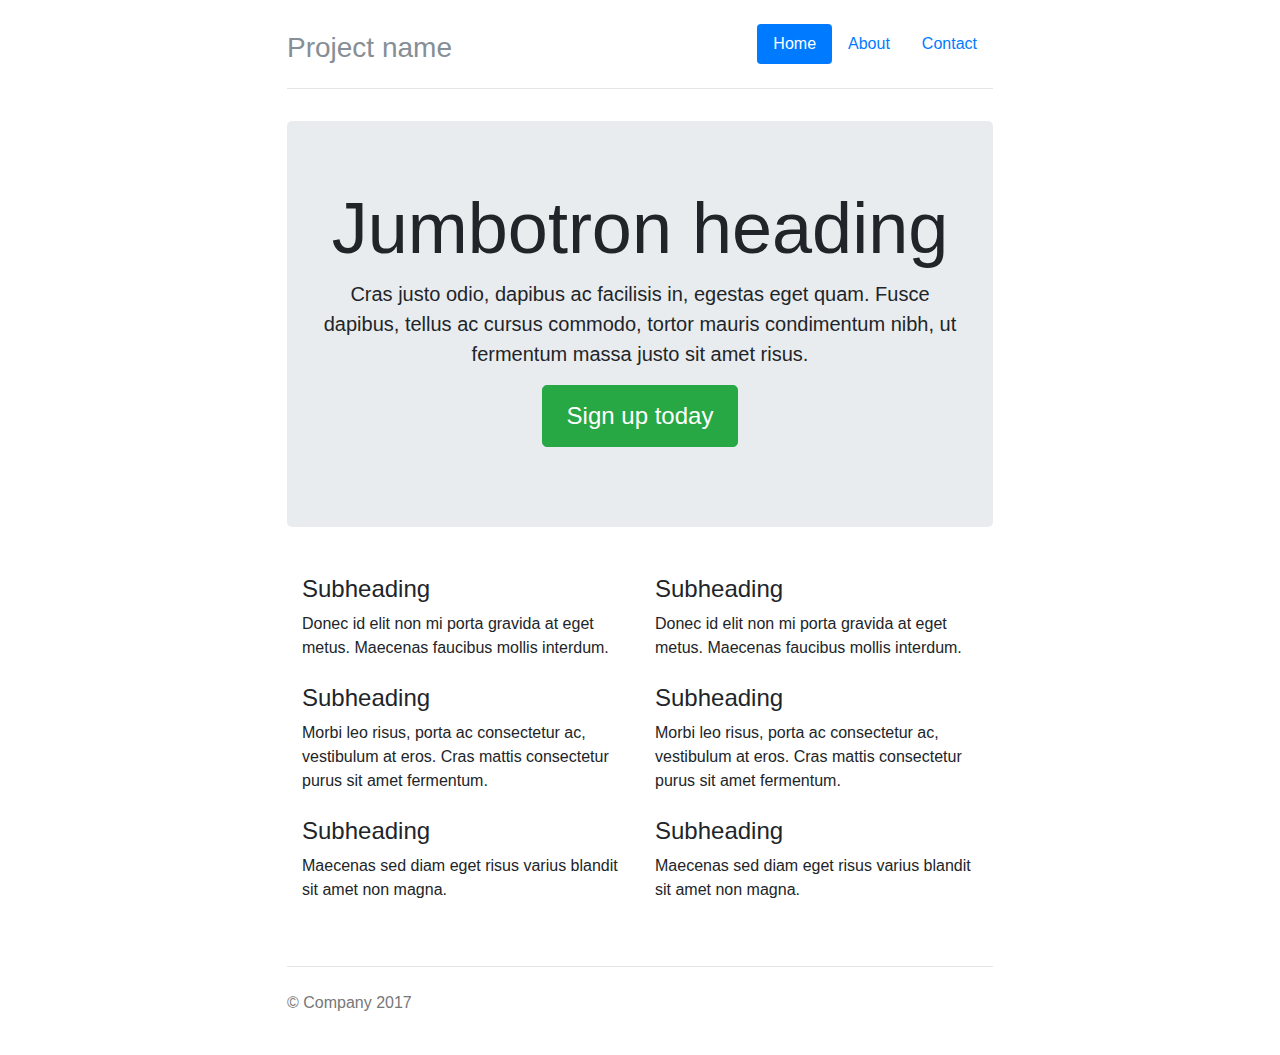
<file: web/v1/bootstrap-4.0.0-beta.2/docs/4.0/examples/narrow-jumbotron/index.html>
<!doctype html>
<html lang="en">
  <head>
    <meta charset="utf-8">
    <meta name="viewport" content="width=device-width, initial-scale=1, shrink-to-fit=no">
    <meta name="description" content="">
    <meta name="author" content="">
    <link rel="icon" href="../../../../favicon.ico">

    <title>Narrow Jumbotron Template for Bootstrap</title>

    <!-- Bootstrap core CSS -->
    <link href="../../../../dist/css/bootstrap.min.css" rel="stylesheet">

    <!-- Custom styles for this template -->
    <link href="narrow-jumbotron.css" rel="stylesheet">
  </head>

  <body>

    <div class="container">
      <header class="header clearfix">
        <nav>
          <ul class="nav nav-pills float-right">
            <li class="nav-item">
              <a class="nav-link active" href="#">Home <span class="sr-only">(current)</span></a>
            </li>
            <li class="nav-item">
              <a class="nav-link" href="#">About</a>
            </li>
            <li class="nav-item">
              <a class="nav-link" href="#">Contact</a>
            </li>
          </ul>
        </nav>
        <h3 class="text-muted">Project name</h3>
      </header>

      <main role="main">

        <div class="jumbotron">
          <h1 class="display-3">Jumbotron heading</h1>
          <p class="lead">Cras justo odio, dapibus ac facilisis in, egestas eget quam. Fusce dapibus, tellus ac cursus commodo, tortor mauris condimentum nibh, ut fermentum massa justo sit amet risus.</p>
          <p><a class="btn btn-lg btn-success" href="#" role="button">Sign up today</a></p>
        </div>

        <div class="row marketing">
          <div class="col-lg-6">
            <h4>Subheading</h4>
            <p>Donec id elit non mi porta gravida at eget metus. Maecenas faucibus mollis interdum.</p>

            <h4>Subheading</h4>
            <p>Morbi leo risus, porta ac consectetur ac, vestibulum at eros. Cras mattis consectetur purus sit amet fermentum.</p>

            <h4>Subheading</h4>
            <p>Maecenas sed diam eget risus varius blandit sit amet non magna.</p>
          </div>

          <div class="col-lg-6">
            <h4>Subheading</h4>
            <p>Donec id elit non mi porta gravida at eget metus. Maecenas faucibus mollis interdum.</p>

            <h4>Subheading</h4>
            <p>Morbi leo risus, porta ac consectetur ac, vestibulum at eros. Cras mattis consectetur purus sit amet fermentum.</p>

            <h4>Subheading</h4>
            <p>Maecenas sed diam eget risus varius blandit sit amet non magna.</p>
          </div>
        </div>

      </main>

      <footer class="footer">
        <p>&copy; Company 2017</p>
      </footer>

    </div> <!-- /container -->
  </body>
</html>
</file>
<file: web/v1/bootstrap-4.0.0-beta.2/docs/4.0/examples/grid/grid.css>
body {
  padding-top: 2rem;
  padding-bottom: 2rem;
}

h3 {
  margin-top: 2rem;
}

.row {
  margin-bottom: 1rem;
}
.row .row {
  margin-top: 1rem;
  margin-bottom: 0;
}
[class*="col-"] {
  padding-top: 1rem;
  padding-bottom: 1rem;
  background-color: rgba(86,61,124,.15);
  border: 1px solid rgba(86,61,124,.2);
}

hr {
  margin-top: 2rem;
  margin-bottom: 2rem;
}
</file>
<file: web/v1/bootstrap-4.0.0-beta.2/docs/4.0/examples/narrow-jumbotron/narrow-jumbotron.css>
/* Space out content a bit */
body {
  padding-top: 1.5rem;
  padding-bottom: 1.5rem;
}

/* Everything but the jumbotron gets side spacing for mobile first views */
.header,
.marketing,
.footer {
  padding-right: 1rem;
  padding-left: 1rem;
}

/* Custom page header */
.header {
  padding-bottom: 1rem;
  border-bottom: .05rem solid #e5e5e5;
}

/* Make the masthead heading the same height as the navigation */
.header h3 {
  margin-top: 0;
  margin-bottom: 0;
  line-height: 3rem;
}

/* Custom page footer */
.footer {
  padding-top: 1.5rem;
  color: #777;
  border-top: .05rem solid #e5e5e5;
}

/* Customize container */
@media (min-width: 48em) {
  .container {
    max-width: 46rem;
  }
}
.container-narrow > hr {
  margin: 2rem 0;
}

/* Main marketing message and sign up button */
.jumbotron {
  text-align: center;
  border-bottom: .05rem solid #e5e5e5;
}
.jumbotron .btn {
  padding: .75rem 1.5rem;
  font-size: 1.5rem;
}

/* Supporting marketing content */
.marketing {
  margin: 3rem 0;
}
.marketing p + h4 {
  margin-top: 1.5rem;
}

/* Responsive: Portrait tablets and up */
@media screen and (min-width: 48em) {
  /* Remove the padding we set earlier */
  .header,
  .marketing,
  .footer {
    padding-right: 0;
    padding-left: 0;
  }

  /* Space out the masthead */
  .header {
    margin-bottom: 2rem;
  }

  /* Remove the bottom border on the jumbotron for visual effect */
  .jumbotron {
    border-bottom: 0;
  }
}
</file>
<file: web/v1/bootstrap-4.0.0-beta.2/js/tests/vendor/qunit.css>
/*!
 * QUnit 2.4.0
 * https://qunitjs.com/
 *
 * Copyright jQuery Foundation and other contributors
 * Released under the MIT license
 * https://jquery.org/license
 *
 * Date: 2017-07-08T15:20Z
 */

/** Font Family and Sizes */

#qunit-tests, #qunit-header, #qunit-banner, #qunit-testrunner-toolbar, #qunit-filteredTest, #qunit-userAgent, #qunit-testresult {
	font-family: "Helvetica Neue Light", "HelveticaNeue-Light", "Helvetica Neue", Calibri, Helvetica, Arial, sans-serif;
}

#qunit-testrunner-toolbar, #qunit-filteredTest, #qunit-userAgent, #qunit-testresult, #qunit-tests li { font-size: small; }
#qunit-tests { font-size: smaller; }


/** Resets */

#qunit-tests, #qunit-header, #qunit-banner, #qunit-filteredTest, #qunit-userAgent, #qunit-testresult, #qunit-modulefilter {
	margin: 0;
	padding: 0;
}


/** Header (excluding toolbar) */

#qunit-header {
	padding: 0.5em 0 0.5em 1em;

	color: #8699A4;
	background-color: #0D3349;

	font-size: 1.5em;
	line-height: 1em;
	font-weight: 400;

	border-radius: 5px 5px 0 0;
}

#qunit-header a {
	text-decoration: none;
	color: #C2CCD1;
}

#qunit-header a:hover,
#qunit-header a:focus {
	color: #FFF;
}

#qunit-banner {
	height: 5px;
}

#qunit-filteredTest {
	padding: 0.5em 1em 0.5em 1em;
	color: #366097;
	background-color: #F4FF77;
}

#qunit-userAgent {
	padding: 0.5em 1em 0.5em 1em;
	color: #FFF;
	background-color: #2B81AF;
	text-shadow: rgba(0, 0, 0, 0.5) 2px 2px 1px;
}


/** Toolbar */

#qunit-testrunner-toolbar {
	padding: 0.5em 1em 0.5em 1em;
	color: #5E740B;
	background-color: #EEE;
}

#qunit-testrunner-toolbar .clearfix {
	height: 0;
	clear: both;
}

#qunit-testrunner-toolbar label {
	display: inline-block;
}

#qunit-testrunner-toolbar input[type=checkbox],
#qunit-testrunner-toolbar input[type=radio] {
	margin: 3px;
	vertical-align: -2px;
}

#qunit-testrunner-toolbar input[type=text] {
	box-sizing: border-box;
	height: 1.6em;
}

.qunit-url-config,
.qunit-filter,
#qunit-modulefilter {
	display: inline-block;
	line-height: 2.1em;
}

.qunit-filter,
#qunit-modulefilter {
	float: right;
	position: relative;
	margin-left: 1em;
}

.qunit-url-config label {
	margin-right: 0.5em;
}

#qunit-modulefilter-search {
	box-sizing: border-box;
	width: 400px;
}

#qunit-modulefilter-search-container:after {
	position: absolute;
	right: 0.3em;
	content: "\25bc";
	color: black;
}

#qunit-modulefilter-dropdown {
	/* align with #qunit-modulefilter-search */
	box-sizing: border-box;
	width: 400px;
	position: absolute;
	right: 0;
	top: 50%;
	margin-top: 0.8em;

	border: 1px solid #D3D3D3;
	border-top: none;
	border-radius: 0 0 .25em .25em;
	color: #000;
	background-color: #F5F5F5;
	z-index: 99;
}

#qunit-modulefilter-dropdown a {
	color: inherit;
	text-decoration: none;
}

#qunit-modulefilter-dropdown .clickable.checked {
	font-weight: bold;
	color: #000;
	background-color: #D2E0E6;
}

#qunit-modulefilter-dropdown .clickable:hover {
	color: #FFF;
	background-color: #0D3349;
}

#qunit-modulefilter-actions {
	display: block;
	overflow: auto;

	/* align with #qunit-modulefilter-dropdown-list */
	font: smaller/1.5em sans-serif;
}

#qunit-modulefilter-dropdown #qunit-modulefilter-actions > * {
	box-sizing: border-box;
	max-height: 2.8em;
	display: block;
	padding: 0.4em;
}

#qunit-modulefilter-dropdown #qunit-modulefilter-actions > button {
	float: right;
	font: inherit;
}

#qunit-modulefilter-dropdown #qunit-modulefilter-actions > :last-child {
	/* insert padding to align with checkbox margins */
	padding-left: 3px;
}

#qunit-modulefilter-dropdown-list {
	max-height: 200px;
	overflow-y: auto;
	margin: 0;
	border-top: 2px groove threedhighlight;
	padding: 0.4em 0 0;
	font: smaller/1.5em sans-serif;
}

#qunit-modulefilter-dropdown-list li {
	white-space: nowrap;
	overflow: hidden;
	text-overflow: ellipsis;
}

#qunit-modulefilter-dropdown-list .clickable {
	display: block;
	padding-left: 0.15em;
}


/** Tests: Pass/Fail */

#qunit-tests {
	list-style-position: inside;
}

#qunit-tests li {
	padding: 0.4em 1em 0.4em 1em;
	border-bottom: 1px solid #FFF;
	list-style-position: inside;
}

#qunit-tests > li {
	display: none;
}

#qunit-tests li.running,
#qunit-tests li.pass,
#qunit-tests li.fail,
#qunit-tests li.skipped,
#qunit-tests li.aborted {
	display: list-item;
}

#qunit-tests.hidepass {
	position: relative;
}

#qunit-tests.hidepass li.running,
#qunit-tests.hidepass li.pass:not(.todo) {
	visibility: hidden;
	position: absolute;
	width:   0;
	height:  0;
	padding: 0;
	border:  0;
	margin:  0;
}

#qunit-tests li strong {
	cursor: pointer;
}

#qunit-tests li.skipped strong {
	cursor: default;
}

#qunit-tests li a {
	padding: 0.5em;
	color: #C2CCD1;
	text-decoration: none;
}

#qunit-tests li p a {
	padding: 0.25em;
	color: #6B6464;
}
#qunit-tests li a:hover,
#qunit-tests li a:focus {
	color: #000;
}

#qunit-tests li .runtime {
	float: right;
	font-size: smaller;
}

.qunit-assert-list {
	margin-top: 0.5em;
	padding: 0.5em;

	background-color: #FFF;

	border-radius: 5px;
}

.qunit-source {
	margin: 0.6em 0 0.3em;
}

.qunit-collapsed {
	display: none;
}

#qunit-tests table {
	border-collapse: collapse;
	margin-top: 0.2em;
}

#qunit-tests th {
	text-align: right;
	vertical-align: top;
	padding: 0 0.5em 0 0;
}

#qunit-tests td {
	vertical-align: top;
}

#qunit-tests pre {
	margin: 0;
	white-space: pre-wrap;
	word-wrap: break-word;
}

#qunit-tests del {
	color: #374E0C;
	background-color: #E0F2BE;
	text-decoration: none;
}

#qunit-tests ins {
	color: #500;
	background-color: #FFCACA;
	text-decoration: none;
}

/*** Test Counts */

#qunit-tests b.counts                       { color: #000; }
#qunit-tests b.passed                       { color: #5E740B; }
#qunit-tests b.failed                       { color: #710909; }

#qunit-tests li li {
	padding: 5px;
	background-color: #FFF;
	border-bottom: none;
	list-style-position: inside;
}

/*** Passing Styles */

#qunit-tests li li.pass {
	color: #3C510C;
	background-color: #FFF;
	border-left: 10px solid #C6E746;
}

#qunit-tests .pass                          { color: #528CE0; background-color: #D2E0E6; }
#qunit-tests .pass .test-name               { color: #366097; }

#qunit-tests .pass .test-actual,
#qunit-tests .pass .test-expected           { color: #999; }

#qunit-banner.qunit-pass                    { background-color: #C6E746; }

/*** Failing Styles */

#qunit-tests li li.fail {
	color: #710909;
	background-color: #FFF;
	border-left: 10px solid #EE5757;
	white-space: pre;
}

#qunit-tests > li:last-child {
	border-radius: 0 0 5px 5px;
}

#qunit-tests .fail                          { color: #000; background-color: #EE5757; }
#qunit-tests .fail .test-name,
#qunit-tests .fail .module-name             { color: #000; }

#qunit-tests .fail .test-actual             { color: #EE5757; }
#qunit-tests .fail .test-expected           { color: #008000; }

#qunit-banner.qunit-fail                    { background-color: #EE5757; }


/*** Aborted tests */
#qunit-tests .aborted { color: #000; background-color: orange; }
/*** Skipped tests */

#qunit-tests .skipped {
	background-color: #EBECE9;
}

#qunit-tests .qunit-todo-label,
#qunit-tests .qunit-skipped-label {
	background-color: #F4FF77;
	display: inline-block;
	font-style: normal;
	color: #366097;
	line-height: 1.8em;
	padding: 0 0.5em;
	margin: -0.4em 0.4em -0.4em 0;
}

#qunit-tests .qunit-todo-label {
	background-color: #EEE;
}

/** Result */

#qunit-testresult {
	color: #2B81AF;
	background-color: #D2E0E6;

	border-bottom: 1px solid #FFF;
}
#qunit-testresult .clearfix {
	height: 0;
	clear: both;
}
#qunit-testresult .module-name {
	font-weight: 700;
}
#qunit-testresult-display {
	padding: 0.5em 1em 0.5em 1em;
	width: 85%;
	float:left;
}
#qunit-testresult-controls {
	padding: 0.5em 1em 0.5em 1em;
  width: 10%;
	float:left;
}

/** Fixture */

#qunit-fixture {
	position: absolute;
	top: -10000px;
	left: -10000px;
	width: 1000px;
	height: 1000px;
}
</file>
